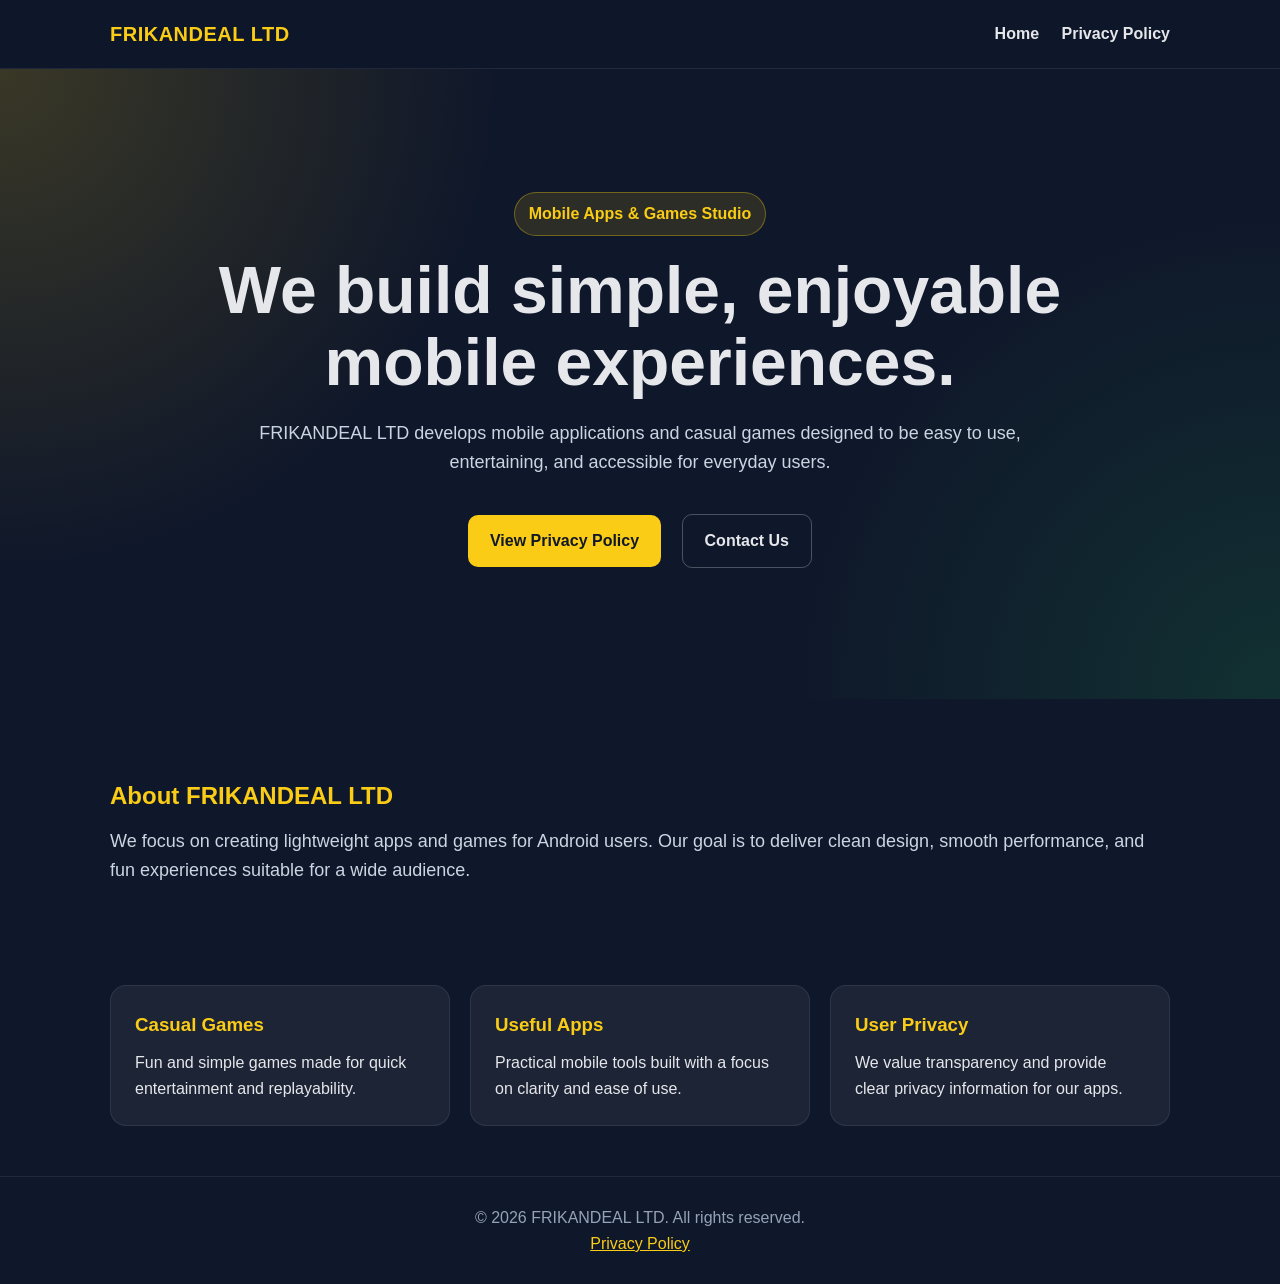
<file: index.html>
<!DOCTYPE html>
<html lang="en">
<head>
  <meta charset="UTF-8" />
  <meta name="viewport" content="width=device-width, initial-scale=1.0" />
  <title>FRIKANDEAL LTD - Mobile Apps & Games</title>
  <meta name="description" content="FRIKANDEAL LTD creates simple, fun, and accessible mobile apps and games for users around the world." />
  <link rel="stylesheet" href="style.css" />
</head>
<body>
  <header class="header">
    <nav class="nav">
      <a class="logo" href="index.html">FRIKANDEAL LTD</a>
      <div class="nav-links">
        <a href="index.html">Home</a>
        <a href="privacy.html">Privacy Policy</a>
      </div>
    </nav>
  </header>

  <main>
    <section class="hero">
      <div class="hero-content">
        <span class="badge">Mobile Apps & Games Studio</span>
        <h1>We build simple, enjoyable mobile experiences.</h1>
        <p>
          FRIKANDEAL LTD develops mobile applications and casual games designed to be easy to use,
          entertaining, and accessible for everyday users.
        </p>
        <div class="hero-actions">
          <a class="btn primary" href="privacy.html">View Privacy Policy</a>
          <a class="btn secondary" href="mailto:support@frikandeal.com">Contact Us</a>
        </div>
      </div>
    </section>

    <section class="section">
      <h2>About FRIKANDEAL LTD</h2>
      <p>
        We focus on creating lightweight apps and games for Android users. Our goal is to deliver clean design,
        smooth performance, and fun experiences suitable for a wide audience.
      </p>
    </section>

    <section class="cards">
      <div class="card">
        <h3>Casual Games</h3>
        <p>Fun and simple games made for quick entertainment and replayability.</p>
      </div>
      <div class="card">
        <h3>Useful Apps</h3>
        <p>Practical mobile tools built with a focus on clarity and ease of use.</p>
      </div>
      <div class="card">
        <h3>User Privacy</h3>
        <p>We value transparency and provide clear privacy information for our apps.</p>
      </div>
    </section>
  </main>

  <footer class="footer">
    <p>© 2026 FRIKANDEAL LTD. All rights reserved.</p>
    <p><a href="privacy.html">Privacy Policy</a></p>
  </footer>
</body>
</html>
</file>
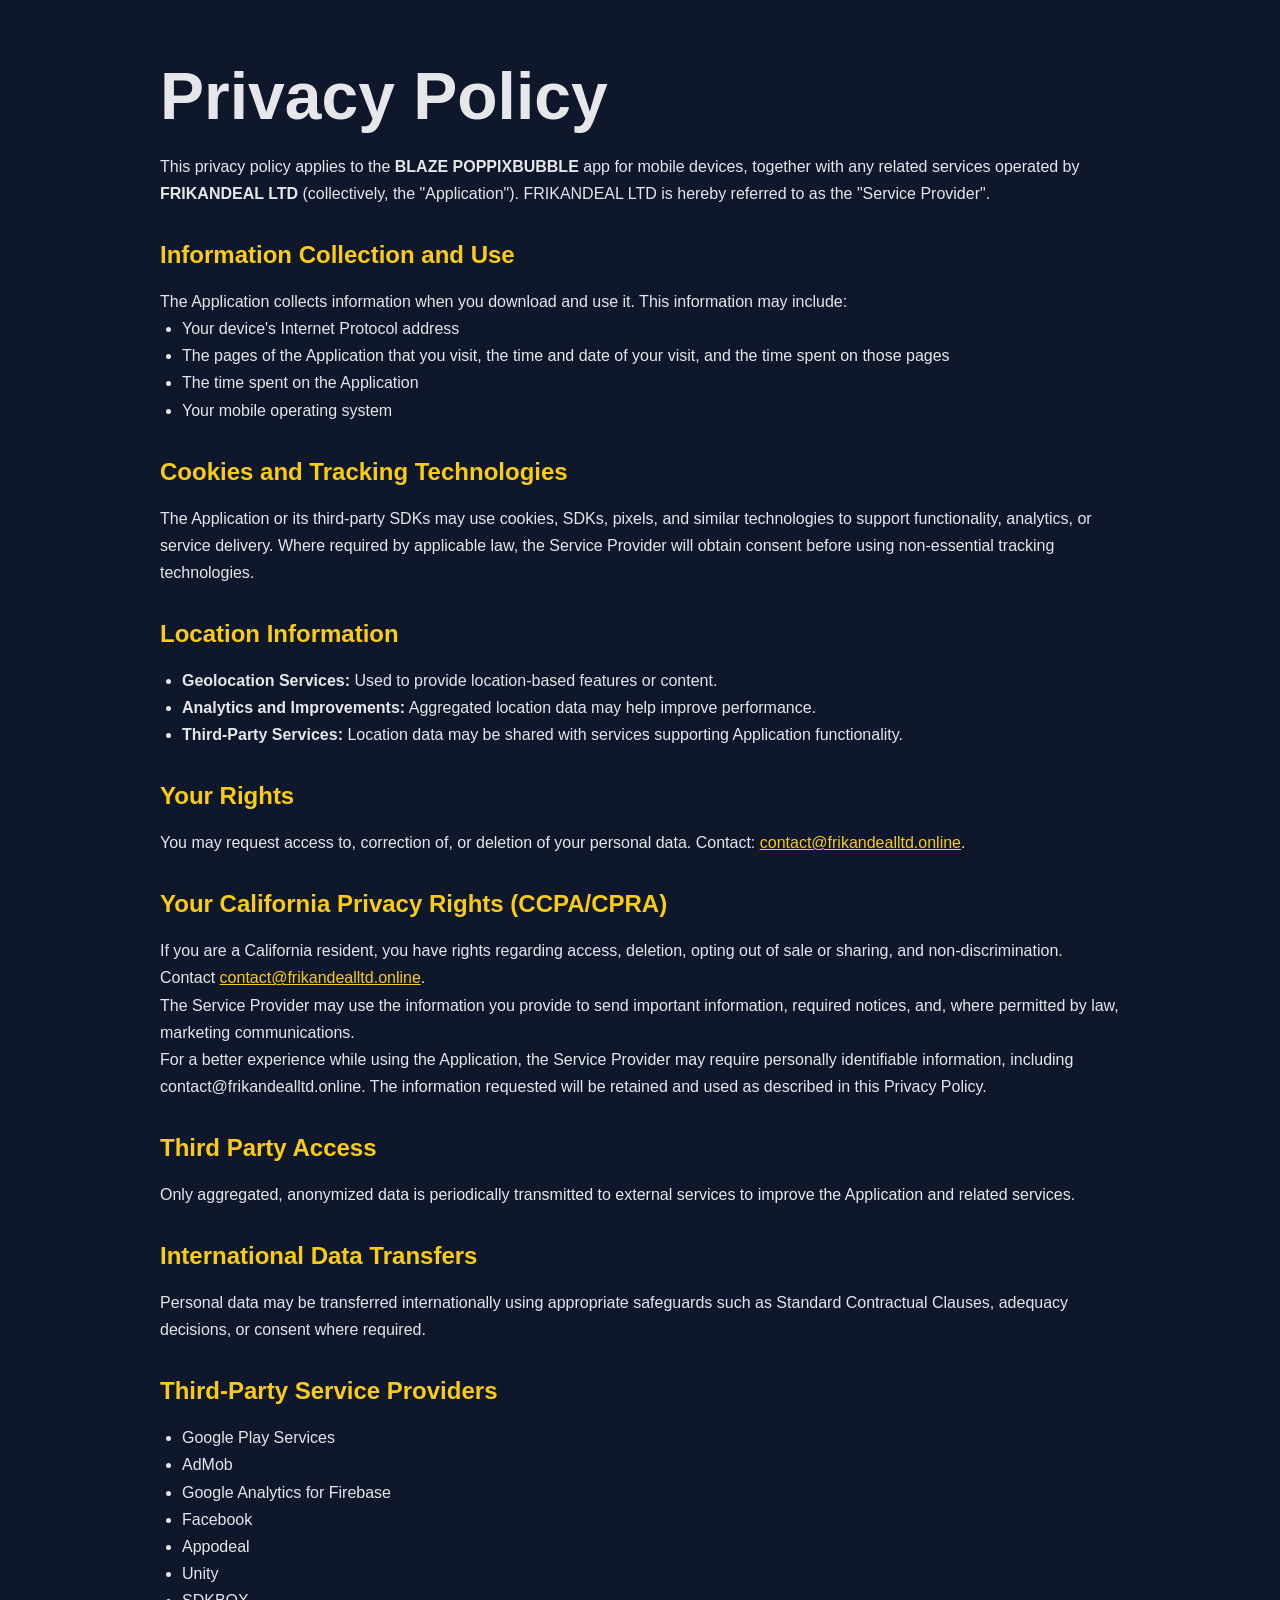
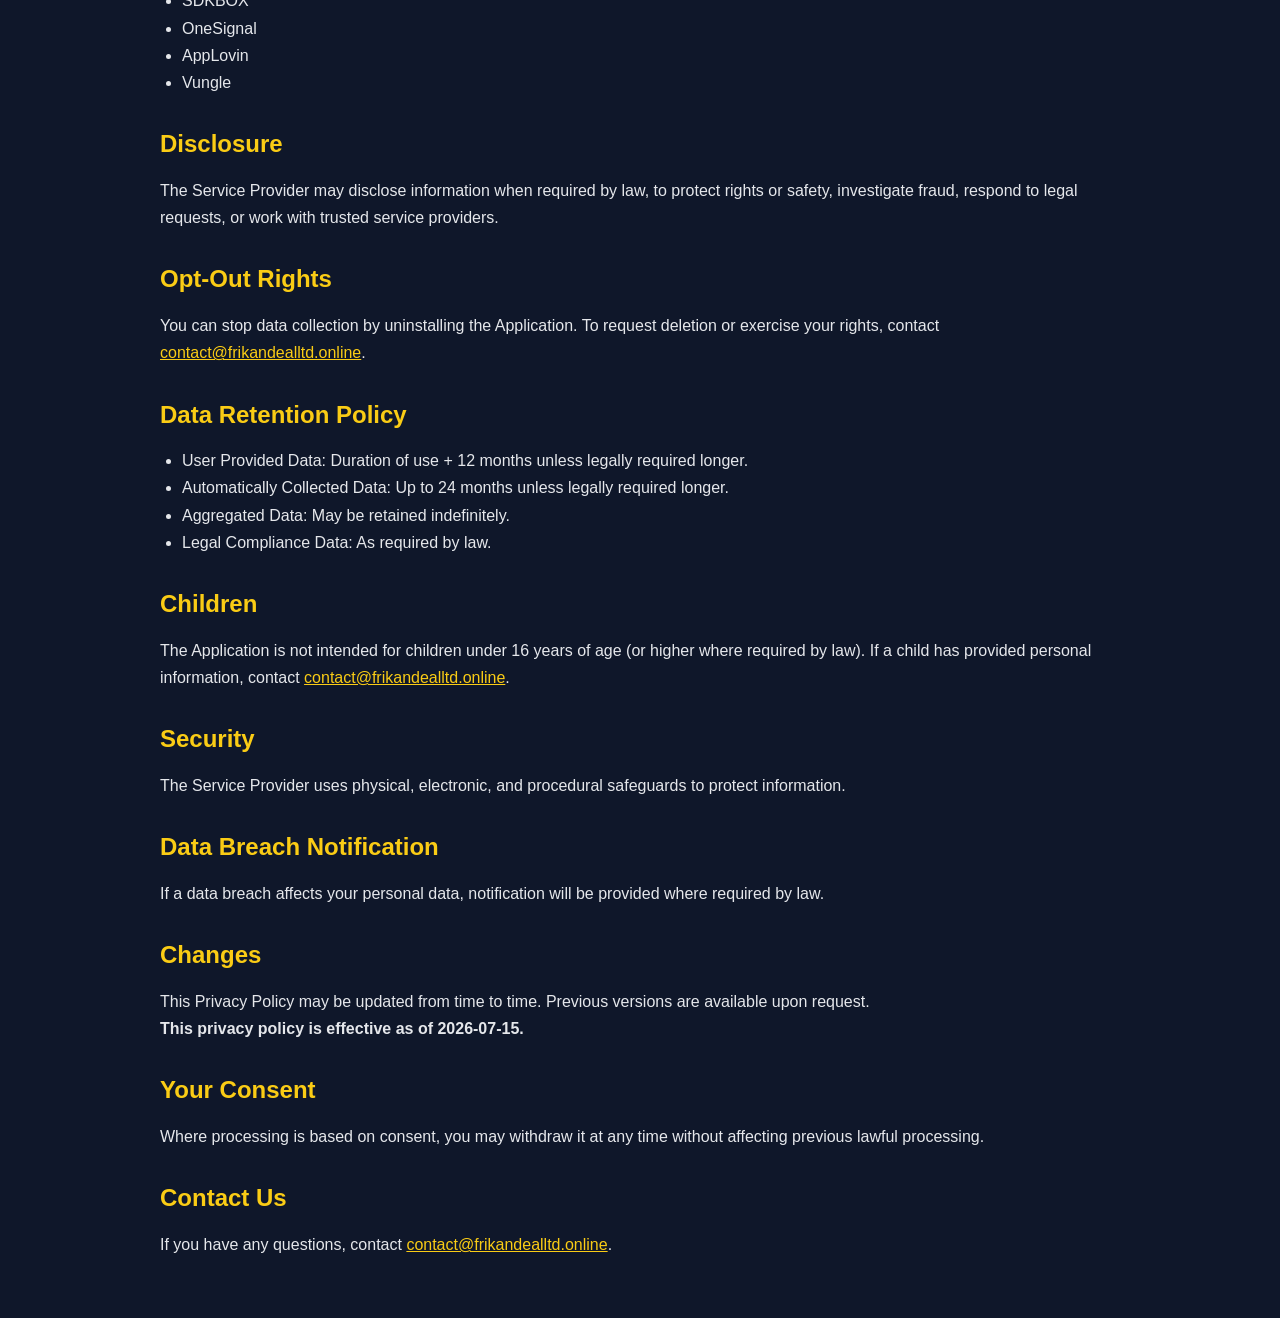
<file: privacy.html>
<!DOCTYPE html>
<html lang="en">
<head>
<meta charset="UTF-8">
<meta name="viewport" content="width=device-width, initial-scale=1.0">
<title>Privacy Policy - FRIKANDEAL LTD</title>
<link rel="stylesheet" href="style.css">
<style>
body{font-family:Arial,sans-serif;line-height:1.7;max-width:1000px;margin:40px auto;padding:20px}
ul{padding-left:22px}
</style>
</head>
<body>
<h1>Privacy Policy</h1>

<p>This privacy policy applies to the <strong>BLAZE POPPIXBUBBLE</strong> app for mobile devices, together with any related services operated by <strong>FRIKANDEAL LTD</strong> (collectively, the "Application"). FRIKANDEAL LTD is hereby referred to as the "Service Provider".</p>

<h2>Information Collection and Use</h2>
<p>The Application collects information when you download and use it. This information may include:</p>
<ul>
<li>Your device's Internet Protocol address</li>
<li>The pages of the Application that you visit, the time and date of your visit, and the time spent on those pages</li>
<li>The time spent on the Application</li>
<li>Your mobile operating system</li>
</ul>

<h2>Cookies and Tracking Technologies</h2>
<p>The Application or its third-party SDKs may use cookies, SDKs, pixels, and similar technologies to support functionality, analytics, or service delivery. Where required by applicable law, the Service Provider will obtain consent before using non-essential tracking technologies.</p>

<h2>Location Information</h2>
<ul>
<li><strong>Geolocation Services:</strong> Used to provide location-based features or content.</li>
<li><strong>Analytics and Improvements:</strong> Aggregated location data may help improve performance.</li>
<li><strong>Third-Party Services:</strong> Location data may be shared with services supporting Application functionality.</li>
</ul>

<h2>Your Rights</h2>
<p>You may request access to, correction of, or deletion of your personal data. Contact: <a href="mailto:contact@frikandealltd.online">contact@frikandealltd.online</a>.</p>

<h2>Your California Privacy Rights (CCPA/CPRA)</h2>
<p>If you are a California resident, you have rights regarding access, deletion, opting out of sale or sharing, and non-discrimination. Contact <a href="mailto:contact@frikandealltd.online">contact@frikandealltd.online</a>.</p>

<p>The Service Provider may use the information you provide to send important information, required notices, and, where permitted by law, marketing communications.</p>

<p>For a better experience while using the Application, the Service Provider may require personally identifiable information, including contact@frikandealltd.online. The information requested will be retained and used as described in this Privacy Policy.</p>

<h2>Third Party Access</h2>
<p>Only aggregated, anonymized data is periodically transmitted to external services to improve the Application and related services.</p>

<h2>International Data Transfers</h2>
<p>Personal data may be transferred internationally using appropriate safeguards such as Standard Contractual Clauses, adequacy decisions, or consent where required.</p>

<h2>Third-Party Service Providers</h2>
<ul>
<li>Google Play Services</li>
<li>AdMob</li>
<li>Google Analytics for Firebase</li>
<li>Facebook</li>
<li>Appodeal</li>
<li>Unity</li>
<li>SDKBOX</li>
<li>OneSignal</li>
<li>AppLovin</li>
<li>Vungle</li>
</ul>

<h2>Disclosure</h2>
<p>The Service Provider may disclose information when required by law, to protect rights or safety, investigate fraud, respond to legal requests, or work with trusted service providers.</p>

<h2>Opt-Out Rights</h2>
<p>You can stop data collection by uninstalling the Application. To request deletion or exercise your rights, contact <a href="mailto:contact@frikandealltd.online">contact@frikandealltd.online</a>.</p>

<h2>Data Retention Policy</h2>
<ul>
<li>User Provided Data: Duration of use + 12 months unless legally required longer.</li>
<li>Automatically Collected Data: Up to 24 months unless legally required longer.</li>
<li>Aggregated Data: May be retained indefinitely.</li>
<li>Legal Compliance Data: As required by law.</li>
</ul>

<h2>Children</h2>
<p>The Application is not intended for children under 16 years of age (or higher where required by law). If a child has provided personal information, contact <a href="mailto:contact@frikandealltd.online">contact@frikandealltd.online</a>.</p>

<h2>Security</h2>
<p>The Service Provider uses physical, electronic, and procedural safeguards to protect information.</p>

<h2>Data Breach Notification</h2>
<p>If a data breach affects your personal data, notification will be provided where required by law.</p>

<h2>Changes</h2>
<p>This Privacy Policy may be updated from time to time. Previous versions are available upon request.</p>

<p><strong>This privacy policy is effective as of 2026-07-15.</strong></p>

<h2>Your Consent</h2>
<p>Where processing is based on consent, you may withdraw it at any time without affecting previous lawful processing.</p>

<h2>Contact Us</h2>
<p>If you have any questions, contact <a href="mailto:contact@frikandealltd.online">contact@frikandealltd.online</a>.</p>

</body>
</html>
</file>
<file: style.css>
* {
  box-sizing: border-box;
  margin: 0;
  padding: 0;
}

body {
  font-family: Arial, Helvetica, sans-serif;
  background: #0f172a;
  color: #e5e7eb;
  line-height: 1.6;
}

.header {
  background: rgba(15, 23, 42, 0.95);
  border-bottom: 1px solid rgba(255, 255, 255, 0.08);
  position: sticky;
  top: 0;
  z-index: 10;
}

.nav {
  max-width: 1100px;
  margin: auto;
  padding: 18px 20px;
  display: flex;
  justify-content: space-between;
  align-items: center;
}

.logo {
  color: #facc15;
  font-weight: 800;
  font-size: 20px;
  text-decoration: none;
  letter-spacing: 0.5px;
}

.nav-links a {
  color: #e5e7eb;
  text-decoration: none;
  margin-left: 18px;
  font-weight: 600;
}

.nav-links a:hover,
a:hover {
  color: #facc15;
}

.hero {
  min-height: 70vh;
  display: flex;
  align-items: center;
  justify-content: center;
  padding: 70px 20px;
  background:
    radial-gradient(circle at top left, rgba(250, 204, 21, 0.18), transparent 35%),
    radial-gradient(circle at bottom right, rgba(34, 197, 94, 0.15), transparent 35%);
}

.hero-content {
  max-width: 850px;
  text-align: center;
}

.badge {
  display: inline-block;
  padding: 8px 14px;
  border-radius: 999px;
  background: rgba(250, 204, 21, 0.12);
  color: #facc15;
  border: 1px solid rgba(250, 204, 21, 0.35);
  margin-bottom: 18px;
  font-weight: 700;
}

h1 {
  font-size: clamp(36px, 6vw, 66px);
  line-height: 1.1;
  margin-bottom: 20px;
}

h2 {
  color: #facc15;
  margin: 28px 0 12px;
}

h3 {
  color: #facc15;
  margin-bottom: 10px;
}

.hero p,
.section p,
.policy p,
.policy li {
  color: #cbd5e1;
  font-size: 18px;
}

.hero-actions {
  margin-top: 30px;
}

.btn {
  display: inline-block;
  padding: 13px 22px;
  border-radius: 10px;
  text-decoration: none;
  margin: 8px;
  font-weight: 700;
}

.primary {
  background: #facc15;
  color: #111827;
}

.secondary {
  border: 1px solid rgba(255, 255, 255, 0.25);
  color: #e5e7eb;
}

.section,
.cards,
.policy {
  max-width: 1100px;
  margin: auto;
  padding: 50px 20px;
}

.cards {
  display: grid;
  grid-template-columns: repeat(3, 1fr);
  gap: 20px;
}

.card {
  background: rgba(255, 255, 255, 0.06);
  border: 1px solid rgba(255, 255, 255, 0.08);
  padding: 24px;
  border-radius: 16px;
}

.policy {
  max-width: 900px;
}

.policy h1 {
  font-size: 46px;
}

.policy ul {
  margin-left: 22px;
  margin-top: 10px;
}

.updated {
  color: #facc15 !important;
  font-weight: 700;
  margin-bottom: 24px;
}

a {
  color: #facc15;
}

.footer {
  text-align: center;
  padding: 28px 20px;
  border-top: 1px solid rgba(255, 255, 255, 0.08);
  color: #94a3b8;
}

@media (max-width: 760px) {
  .nav {
    flex-direction: column;
    gap: 12px;
  }

  .nav-links a {
    margin: 0 8px;
  }

  .cards {
    grid-template-columns: 1fr;
  }
}
</file>
